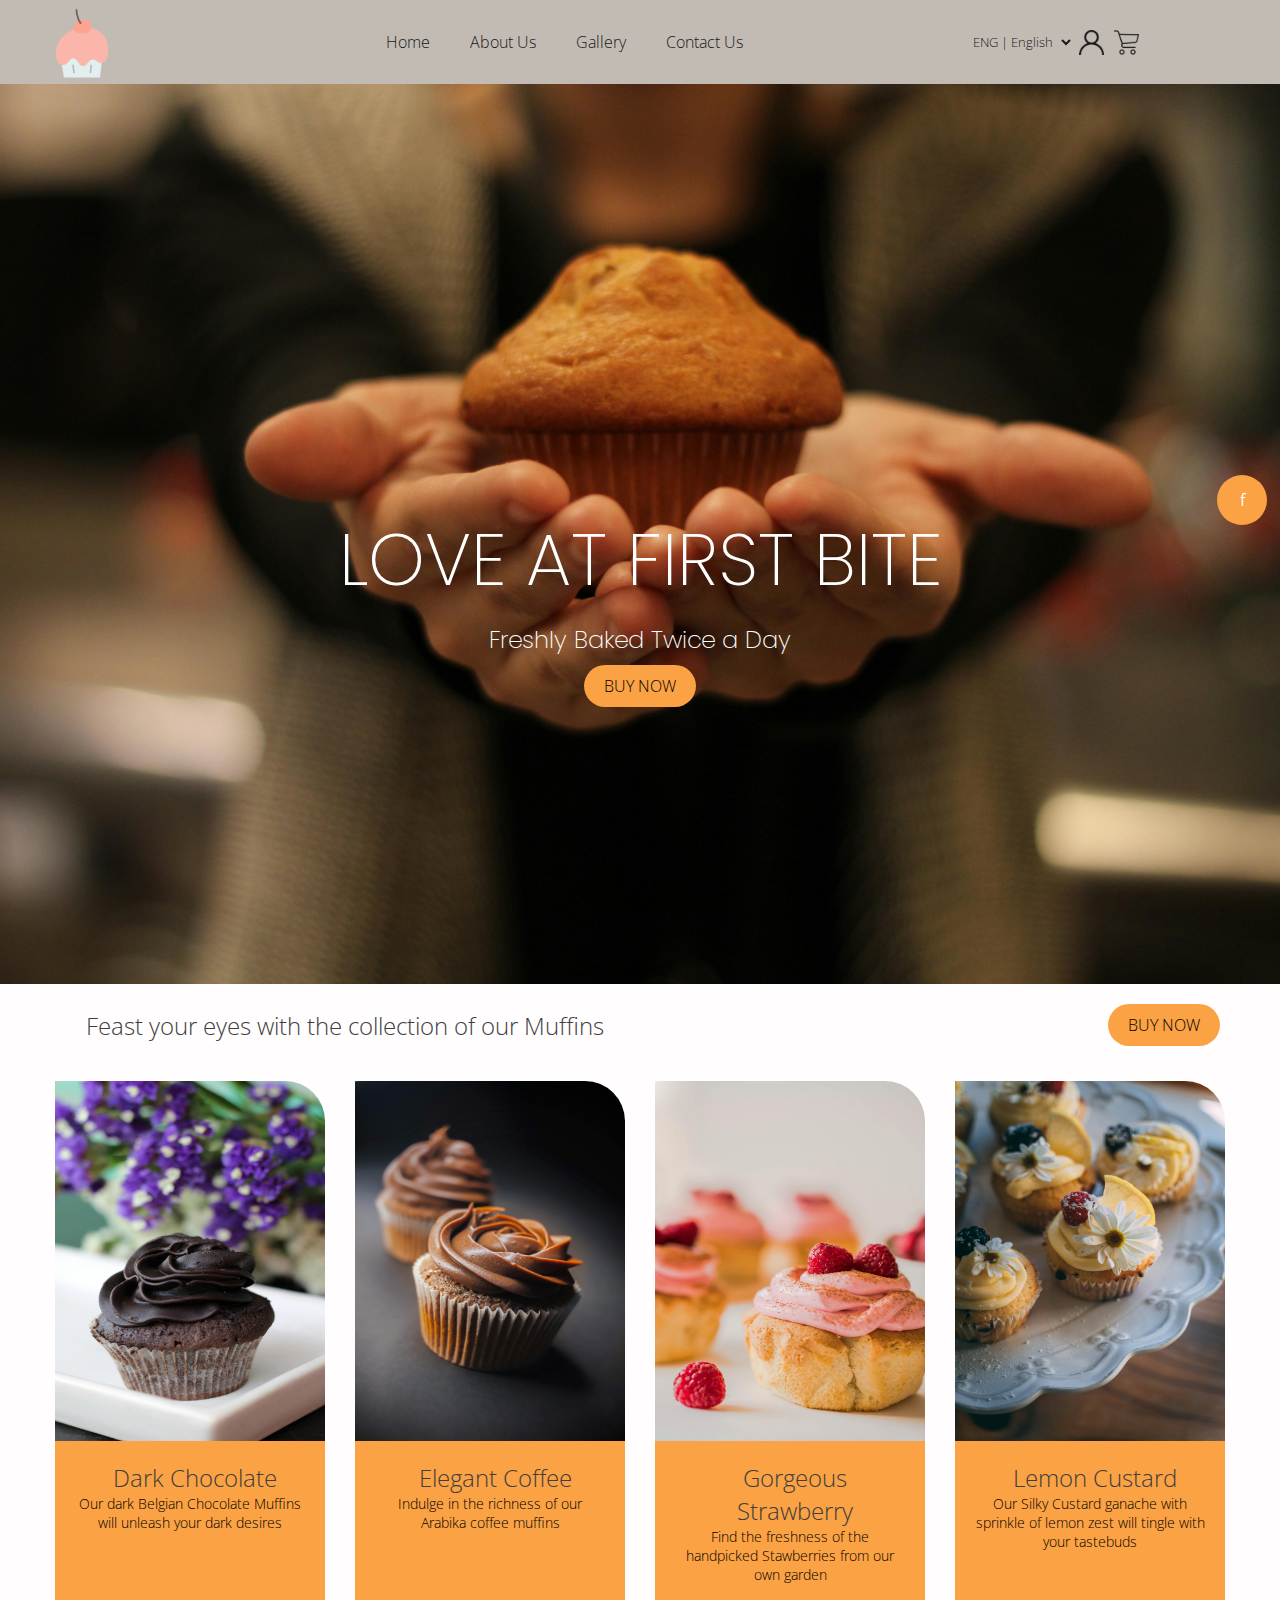
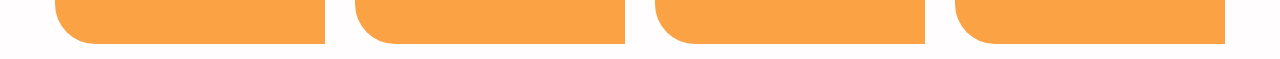
<file: index.html>
<!DOCTYPE html>
<html lang="en">
<head>
    <meta charset="UTF-8">
    <meta name="viewport" content="width=device-width, initial-scale=1.0">
<link rel="stylesheet" href="css/style.css">

<link rel="shortcut icon" href="images/Logo/cupcake.png">

    <title>Muffin</title>
    <header>
        <div class="container">
            <div class="row_header">
                <div class="logo">
                    <a href="./">
                    <img src="images/Logo/cupcake.png" alt="">
                    </a></div>
                <nav>
                        <ul>
                            <li><a href="./">Home</a></li>
                            <li><a href="./aboutUs.html">About Us</a></li>
                            <li><a href="./gallery.html">Gallery</a></li>
                            <li><a href="./contactUs.html">Contact Us</a></li>
                        </ul>
                </nav>
                
                
                <div class="cart">
                    <select name="" id="">
                        <option value="ENG"> ENG | English</option>
                        <option value="BNG">BNG | Bangla</option>
                    </select>
                    <a href="./"><img src="images/Logo/user.png" alt="">
                    </a>
                    <a href="./"><img src="/images/Logo/shopping-cart.png" alt=""></i></a>

                </div>

            </div>
        </div>
    </header>

</head>

<body>
<!-- fixed social link -->
<a href="#" class="facebook">

        <b>f</b>
</a>
<!-- fixed social link -->

    <section class="hero">

        <div class="container">

            <h1> Love at first bite</h1>
            <p>Freshly Baked Twice a Day</p>
            <a href="#" class="button"> Buy Now</a>

        </div>

    </section>
       
    <section class="gallery_1">
        <div class="container">
            <div class="row" align-center>
                <div class="column_1_2">
                        <h2>
                        Feast your eyes with the collection of our Muffins
                        </h2>
                </div> 
                <div class="column_1_2 justify_end row_1">
                            <a href="#" class="button"> Buy Now</a>
                </div>
                    
                </div>          

         <div class="container">
                <div class="row" align-center>
                    
                    <div class="column_1_4">
                        <div class="image_box">
                        <img src="images/Body/pexels-juhi-sharma-384416-1026123.jpg" alt="">
                        <div class="imageText">
                        <h2>Dark Chocolate</h2>
                        <p>Our dark Belgian Chocolate Muffins will unleash your dark desires</p></div>
                    </div>
                    </div>

                    
                    <div class="column_1_4">
                        <div class="image_box">
                        <img src="images/Body/pexels-darkou-10563880.jpg" alt="">
                        <div class="imageText">
                        <h2>Elegant Coffee</h2>
                        <p>Indulge in the richness of our Arabika coffee muffins</p></div>
                    </div>
                    </div>
            

                    
                    <div class="column_1_4">
                        <div class="image_box">
                        <img src="images/Body/pexels-pervane-mustafa27-716709928-18286840.jpg" alt="">
                        <div class="imageText">
                        <h2>Gorgeous Strawberry</h2>
                        <p>Find the freshness of the handpicked Stawberries from our own garden</p></div>
                    </div>
                    </div>

                    <div class="column_1_4">
                        <div class="image_box">
                        <img src="images/Body/pexels-taryn-elliott-4099128.jpg" alt="">
                        <div class="imageText">
                        <h2>Lemon Custard</h2>
                        <p>Our Silky Custard ganache with sprinkle of lemon zest will tingle with your tastebuds</p></div>
                    </div>
                    </div>
            

                    </div>

                </div>

         </div>



        </div>

        

            

        

    </section>

</body>
</html>
</file>
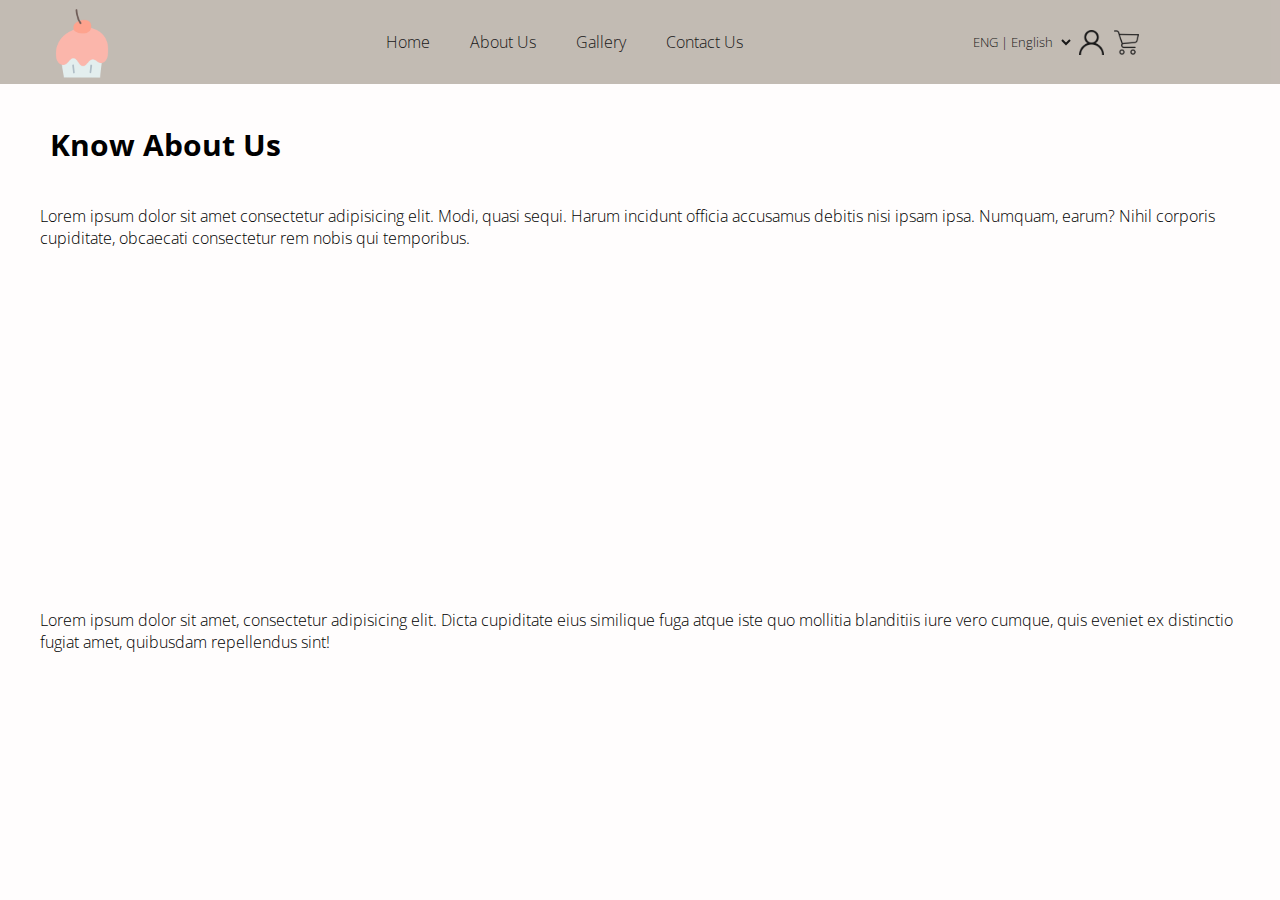
<file: aboutUs.html>
<!DOCTYPE html>
<html lang="en">
<head>
    <meta charset="UTF-8">
    <meta name="viewport" content="width=device-width, initial-scale=1.0">
<link rel="stylesheet" href="css/style.css">

<link rel="shortcut icon" href="images/Logo/cupcake.png">

    <title>Muffin</title>
    <header>
        <div class="container">
            <div class="row_header">
                <div class="logo">
                    <a href="./">
                    <img src="images/Logo/cupcake.png" alt="">
                    </a></div>
                <nav>
                        <ul>
                            <li><a href="./">Home</a></li>
                            <li><a href="./aboutUs.html">About Us</a></li>
                            <li><a href="./gallery.html">Gallery</a></li>
                            <li><a href="./contactUs.html">Contact Us</a></li>
                        </ul>
                </nav>
                
                
                <div class="cart">
                    <select name="" id="">
                        <option value="ENG"> ENG | English</option>
                        <option value="BNG">BNG | Bangla</option>
                    </select>
                    <a href="./"><img src="images/Logo/user.png" alt="">
                    </a>
                    <a href="./"><img src="/images/Logo/shopping-cart.png" alt=""></i></a>

                </div>

            </div>
        </div>
    </header>

</head>

<body>
    <section class="aboutus">
        <div class="container">
            <h5 >Know <span>About Us</span></h5>
            <p5 >Lorem ipsum dolor sit amet consectetur adipisicing elit. Modi, quasi sequi. Harum incidunt officia accusamus debitis nisi ipsam ipsa. Numquam, earum? Nihil corporis cupiditate, obcaecati consectetur rem nobis qui temporibus.</p5>

            <div>
            <iframe width="560" height="315" src="https://www.youtube.com/embed/3qYd9pz37tE?si=BcQIdEJmbvVYg8zM" title="YouTube video player" frameborder="0" allow="accelerometer; autoplay; clipboard-write; encrypted-media; gyroscope; picture-in-picture; web-share" referrerpolicy="strict-origin-when-cross-origin" allowfullscreen></iframe></div>
            
            
            <div>
            <p5 >Lorem ipsum dolor sit amet, consectetur adipisicing elit. Dicta cupiditate eius similique fuga atque iste quo mollitia blanditiis iure vero cumque, quis eveniet ex distinctio fugiat amet, quibusdam repellendus sint!</p5></div>
        </div>

    </section>


</body>
</html>
</file>
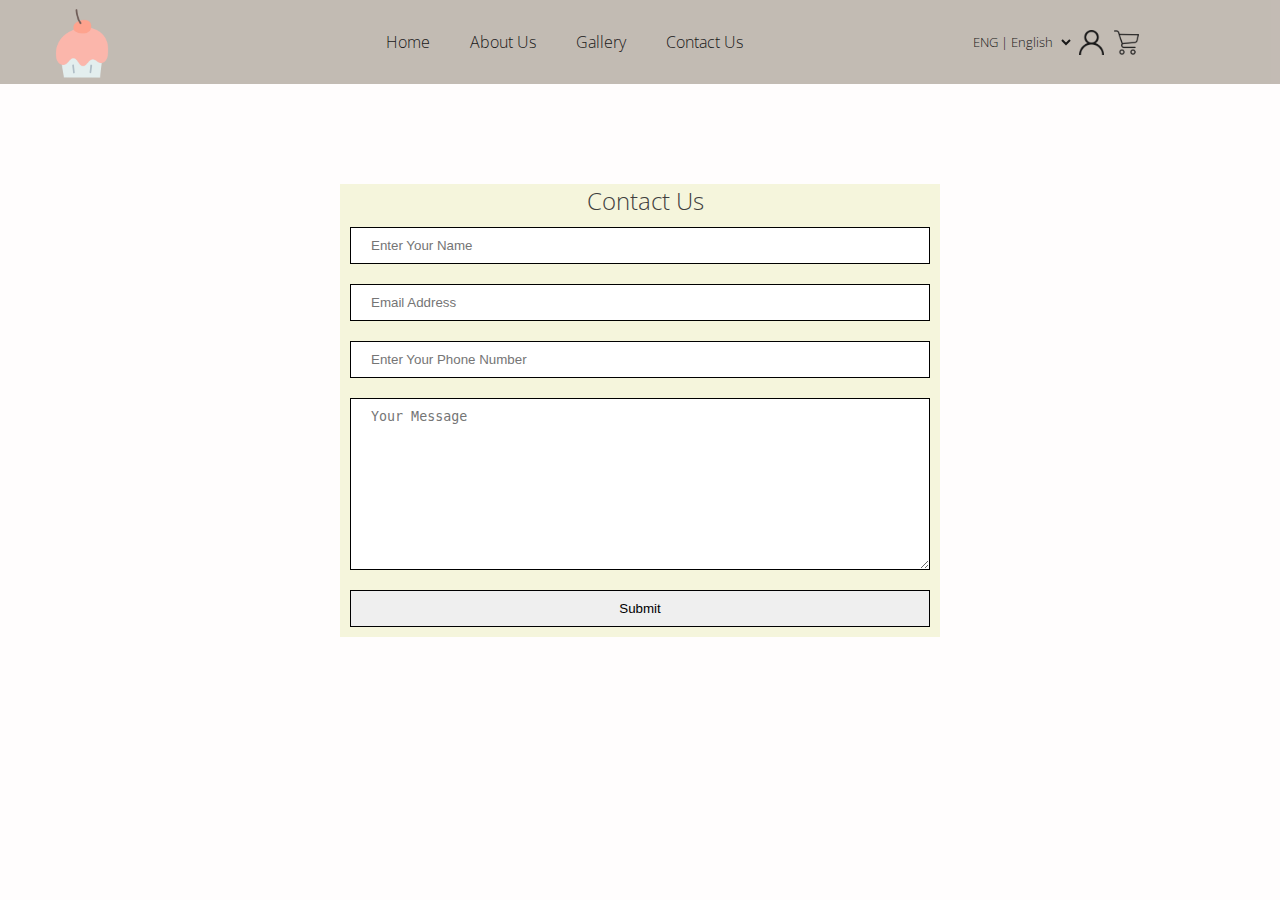
<file: contactUs.html>
<!DOCTYPE html>
<html lang="en">
<head>
    <meta charset="UTF-8">
    <meta name="viewport" content="width=device-width, initial-scale=1.0">
<link rel="stylesheet" href="css/style.css">

<link rel="shortcut icon" href="images/Logo/cupcake.png">

    <title>Muffin</title>
    <header>
        <div class="container">
            <div class="row_header">
                <div class="logo">
                    <a href="./">
                    <img src="images/Logo/cupcake.png" alt="">
                    </a></div>
                <nav>
                        <ul>
                            <li><a href="./">Home</a></li>
                            <li><a href="./aboutUs.html">About Us</a></li>
                            <li><a href="./gallery.html">Gallery</a></li>
                            <li><a href="./contactUs.html">Contact Us</a></li>
                        </ul>
                </nav>
                
                
                <div class="cart">
                    <select name="" id="">
                        <option value="ENG"> ENG | English</option>
                        <option value="BNG">BNG | Bangla</option>
                    </select>
                    <a href="./"><img src="images/Logo/user.png" alt="">
                    </a>
                    <a href="./"><img src="/images/Logo/shopping-cart.png" alt=""></i></a>

                </div>

            </div>
        </div>
    </header>

</head>


<body>
    <section class="contact_section">
        <div class="container">
            <h2>Contact Us</h2>
            <form >
                <label for="Your Full Name"></label>
                <input type="text" placeholder="Enter Your Name">
                <input type="emial" placeholder="Email Address">
                <input type="tel" placeholder="Enter Your Phone Number">
                <textarea cols="30" rows="10" placeholder="Your Message"></textarea>
                <input type="submit" >

            </form>
        </div>

    </section>


</body>
</file>
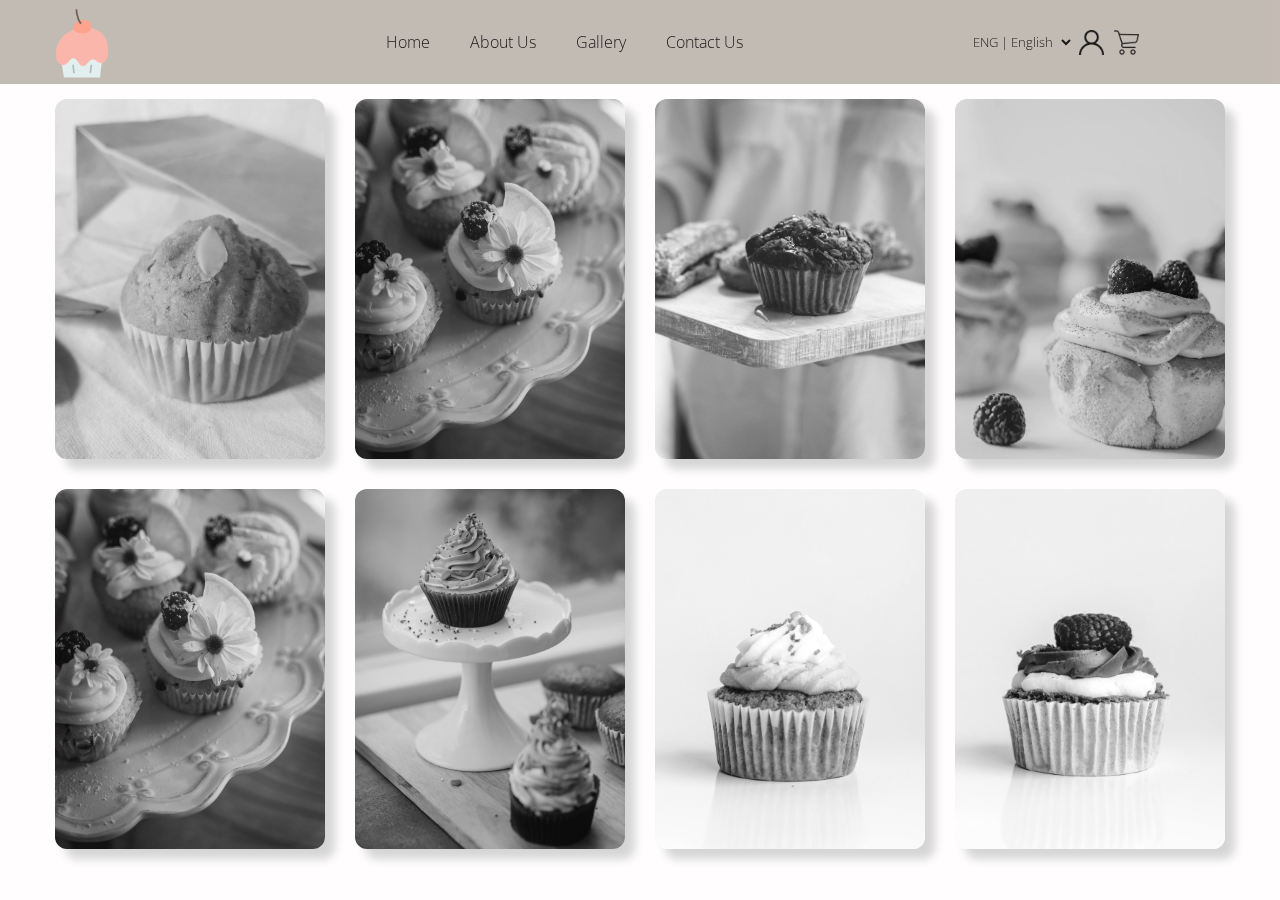
<file: gallery.html>
<!DOCTYPE html>
<html lang="en">
<head>
    <meta charset="UTF-8">
    <meta name="viewport" content="width=device-width, initial-scale=1.0">
<link rel="stylesheet" href="css/style.css">

<link rel="shortcut icon" href="images/Logo/cupcake.png">

    <title>Muffin</title>
    <header>
        <div class="container">
            <div class="row_header">
                <div class="logo">
                    <a href="./">
                    <img src="images/Logo/cupcake.png" alt="">
                    </a></div>
                <nav>
                        <ul>
                            <li><a href="./">Home</a></li>
                            <li><a href="./aboutUs.html">About Us</a></li>
                            <li><a href="./gallery.html">Gallery</a></li>
                            <li><a href="./contactUs.html">Contact Us</a></li>
                        </ul>
                </nav>
                
                
                <div class="cart">
                    <select name="" id="">
                        <option value="ENG"> ENG | English</option>
                        <option value="BNG">BNG | Bangla</option>
                    </select>
                    <a href="./"><img src="images/Logo/user.png" alt="">
                    </a>
                    <a href="./"><img src="/images/Logo/shopping-cart.png" alt=""></i></a>

                </div>

            </div>
        </div>
    </header>

</head>


<body>
    <section class="gallery">
        <div class="container">
            <div class="row">
            <div class="column_1_4" >
                <div class="imgHover">
                <img  loading="lazy" src="/images/Body/pexels-chalo-556042-1657343.jpg" alt="gallery">
                <h3>Classic Buttermelt</h3>
            </div>
            </div>
            <div class="column_1_4" >
                <div class="imgHover">
                <img  loading="lazy" src="/images/Body/pexels-taryn-elliott-4099128.jpg" alt="gallery">
                <h3>Lemon Custard</h3>
            </div>
            </div>
            <div class="column_1_4" >
                <div class="imgHover">
                <img  loading="lazy" src="/images/Body/pexels-streetwindy-2606030.jpg" alt="gallery">
                <h3>Chocolate Fudge</h3>
            </div>
            </div>
            <div class="column_1_4" >
                <div class="imgHover">
                <img  loading="lazy" src="/images/Body/pexels-pervane-mustafa27-716709928-18286840.jpg" alt="gallery">
                <h3>Gorgeous Strawberry</h3>
            </div>
            </div>
            <div class="column_1_4" >
                <div class="imgHover">
                <img  loading="lazy" src="/images/Body/pexels-taryn-elliott-4099128.jpg" alt="gallery">
                
            </div>
            </div>
            <div class="column_1_4" >
                <div class="imgHover">
                <img  loading="lazy" src="/images/Body/pexels-tim-douglas-6210755.jpg" alt="gallery">
                
            </div>
            </div>
            <div class="column_1_4" >
                <div class="imgHover">
                <img  loading="lazy" src="/images/Body/pexels-vojtech-okenka-127162-1055271.jpg" alt="gallery">
                
            </div>
            </div>
            <div class="column_1_4" >
                <div class="imgHover">
                <img  loading="lazy" src="/images/Body/pexels-vojtech-okenka-127162-1055272.jpg" alt="gallery">
                </div>
                
            </div>


        </div>
        </div>




    </section>


</body>
</file>
<file: css/style.css>
@import url('https://fonts.googleapis.com/css2?family=Poppins:ital,wght@0,100;0,200;0,300;0,400;0,500;0,600;0,700;0,800;0,900;1,100;1,200;1,300;1,400;1,500;1,600;1,700;1,800;1,900&display=swap');

@import url('https://fonts.googleapis.com/css2?family=Open+Sans:ital,wght@0,300..800;1,300..800&family=Poppins:ital,wght@0,100;0,200;0,300;0,400;0,500;0,600;0,700;0,800;0,900;1,100;1,200;1,300;1,400;1,500;1,600;1,700;1,800;1,900&display=swap');


/*  font-family: "Poppins", sans-serif;
    font-family: "Open Sans", sans-serif;
*/

*{margin: 0;
border: 0;
box-sizing: border-box;
}

:root {
        --color: rgb(255, 253, 253);
        --header-font: "Poppins", sans-serif;
        --primary-font: "Open Sans", sans-serif;  
}

.container{
    margin: 0 auto;
    max-width: 1200px;
    width: 100%;
}
body{
    font-family: var(--primary-font);
    font-weight: 100;

    background-color: var(--color);
}
h1 {
    font-family: "Poppins", sans-serif;
    font-weight: 250;
    box-sizing: border-box;
    margin: 0 auto;
    color: #fff;
    font-size: 450%;
    text-align: center;
    text-transform: uppercase;


}

/* Button Design*/

.button{
    background-color: rgb(250, 162, 68);
    box-sizing: border-box;
    display: inline-block;
    text-align: center;
    text-decoration: none;
    padding: 10px 20px;
    text-transform: uppercase;
    font-weight: 300;
    border-radius: 5pc;
    margin-top: 5%;
    color: black;
    transition-duration: 0.4s;
    margin-top: 0;
    
    
}
.button:hover{
    background-color: #10a1a1;
    color: #fff;
    
}

.row_header {
    display: flex;
    align-items: center;
    flex-wrap: nowrap;
}


.row {
    display: flex;
    align-items: center;
    flex-wrap: wrap;
}

.justify_end {
    justify-content: flex-end;
}
.align-center{
   align-items: center; 
}
.column_1_2 {
    flex-basis: 50%;
    max-width: 50%;
    padding: 20px;
    display: flex;
    justify-content: flex-end;
    
}
img{
    max-width: 100%;
    display: block;
}

.column_1_3 {
    flex-basis: 33.33%;
    max-width: 33.33%;
    padding: 20px;
    display: flex;
    justify-content: flex-end;
    
}
img{
    max-width: 100%;
    display: block;
    margin: auto;
}

.image_box{
    box-sizing: border-box;
    display: flex;
    flex-wrap: wrap;
    overflow: hidden;
    object-fit: cover;
    border-top-right-radius: 40px;
    border-bottom-left-radius: 40px;
    flex-direction: column;
    
}
.image_box img{
    overflow: hidden ;
    transition: 0.4s;
    aspect-ratio: 9/12;
}
.image_box:hover img{
    overflow: hidden;
    transform: scale(1.03);
    opacity: 0.8;
}
.imageText{
    overflow: ;
    background-color: rgb(250, 162, 68);
    padding: 20px;
    box-sizing: border-box;
    aspect-ratio: 4/3;
}
.imageText h2{
    text-align: center;
}
.imageText p{
    text-align: center;
    font-size: 14px;
}

/*hero section*/

.hero{
    background-image: url(../images/Body/pexels-laindemacias-1000071.jpg);
    height: 100vh;
    background-size: cover;
    background-repeat: no-repeat;
    background-position: center top;
    background-color: var(--color);

}
.hero p { 
    font-family: "Poppins", sans-serif;
    font-weight: 200;
    box-sizing: border-box;
    margin: 1% auto;
    color: #fff;
    text-align: center;
    font-size: 150%;
}
.hero .container{
    text-align: center;
    max-width: 800px;
    padding-top: 33%;
}

h2{
    font-family: "Open Sans", sans-serif;
    font-weight: 100;
    box-sizing: border-box;
    margin: 0 auto;
    color: rgb(63, 62, 62);
    font-size: 150%;
    text-align: center;
    padding-left: 10px ;
    

}

/* gallery section css*/




/*header css */

header{
    background-color: rgb(188, 180, 172);
    opacity: .9;
    position: sticky;
    top: 0;
}

.logo{
    flex-basis: 8%;
    max-width: 7%;
    
}
header nav {
    flex-basis: 90%;
    max-width: 70%;
    padding: 15px 0;
}
.cart {
    flex-basis: 15%;
    max-width: 15%;
    display:flex;
}

.cart img {
    display: flex;
    padding: 5px;
}
.cart select {
    display: flex;
    padding: 5px;
    margin: auto ;
    background-color: rgb(188, 180, 172) ;
    font-family: var(--primary-font);
    font-weight: 100;
    border-radius: 2px;

}
nav ul {
    list-style-type: none;
    display: flex;
    justify-content: center;
}
nav ul li {
    gap: 30px;
}
nav ul li a{
    text-decoration: none;
    list-style-type: none;
    color: black;
    padding:  10px 20px;
    border-radius: 15px;
    
}

nav ul li :hover{
    background-color:  rgb(250, 162, 68);
    opacity: 0.8;
    color: #fff;
    transition: 0.4s;
    
}


/** About Us Page **/

h5{
    margin: 20px 10px;
    font-size: 30px;
    padding: 20px 0;    

}
.aboutus.container{
    box-sizing: border-box; 
    text-align: center;
    padding: 10px;
    margin: 10px;
}
.span {
    color:  rgb(250, 162, 68) ;
}
.aboutus.p5{
    margin-top: 40px;
    padding-top: 30px;
    display: flex;
    flex-wrap: wrap;
    text-align: left;
}
iframe {
    box-sizing: border-box;
    margin: 20px;
    align-items: center;
}

/**Gallery Page **/

.column_1_4 {
    flex-basis: 25%;
    max-width: 25%;
    padding: 15px;
}

.gallery img {
    border-radius: 12px;
    box-shadow: 10px 10px 10px 0 rgb(215, 213, 213);
    transition-duration: 0.4s;
    filter: grayscale(1);
    aspect-ratio: 9/12;
    object-fit: cover;
}
.gallery img:hover {
    filter: grayscale(0);
    box-shadow: 0 0 0 0 rgb(215, 213, 213);
    
}
.gallery h3 {
    font: var(--primary-font);
    font-size: 15px;
    font-weight: 100px;
    position: absolute;
    bottom: 6;
    background-color: #fff;
    opacity: 0;
    bottom: 54%;
    transform: translateY(50%);
}
.imgHover:hover h3 {
    opacity: .6;
    transition-duration: 0.5s;
}
/** Contact Section **/

.contact_section {
    padding: 100px 0;
}
.contact_section .container {
    max-width: 600px;
    background-color: beige;
}
.contact_section h2 {
    text-align: center
}
.contact_section form{
    display: flex;
    flex-wrap: wrap;
    justify-content: center;
}
.contact_section input {
    display: block;
    width: 100%;
    padding: 10px 20px;
    margin-bottom: 10px;
    border: 1px solid black;
    margin: 10px;
}
.contact_section textarea{
    display: block;
    width: 100%;
    padding: 10px 20px;
    margin-bottom: 10px;
    border: 1px solid black;
    margin: 10px;
}
.submit {
 background-color: #10a1a1;
}   

.facebook {
    
    background-color: rgb(250, 162, 68);
    color: #fff;
    border-radius: 50%;
    width: 50px;
    height: 50px;
    display: flex;
    justify-content: center;
    align-items: center;
    text-decoration: none;
    position: fixed;
    right: 1%;
    top: 50%;
    transform: translateY(50%);

}
</file>
